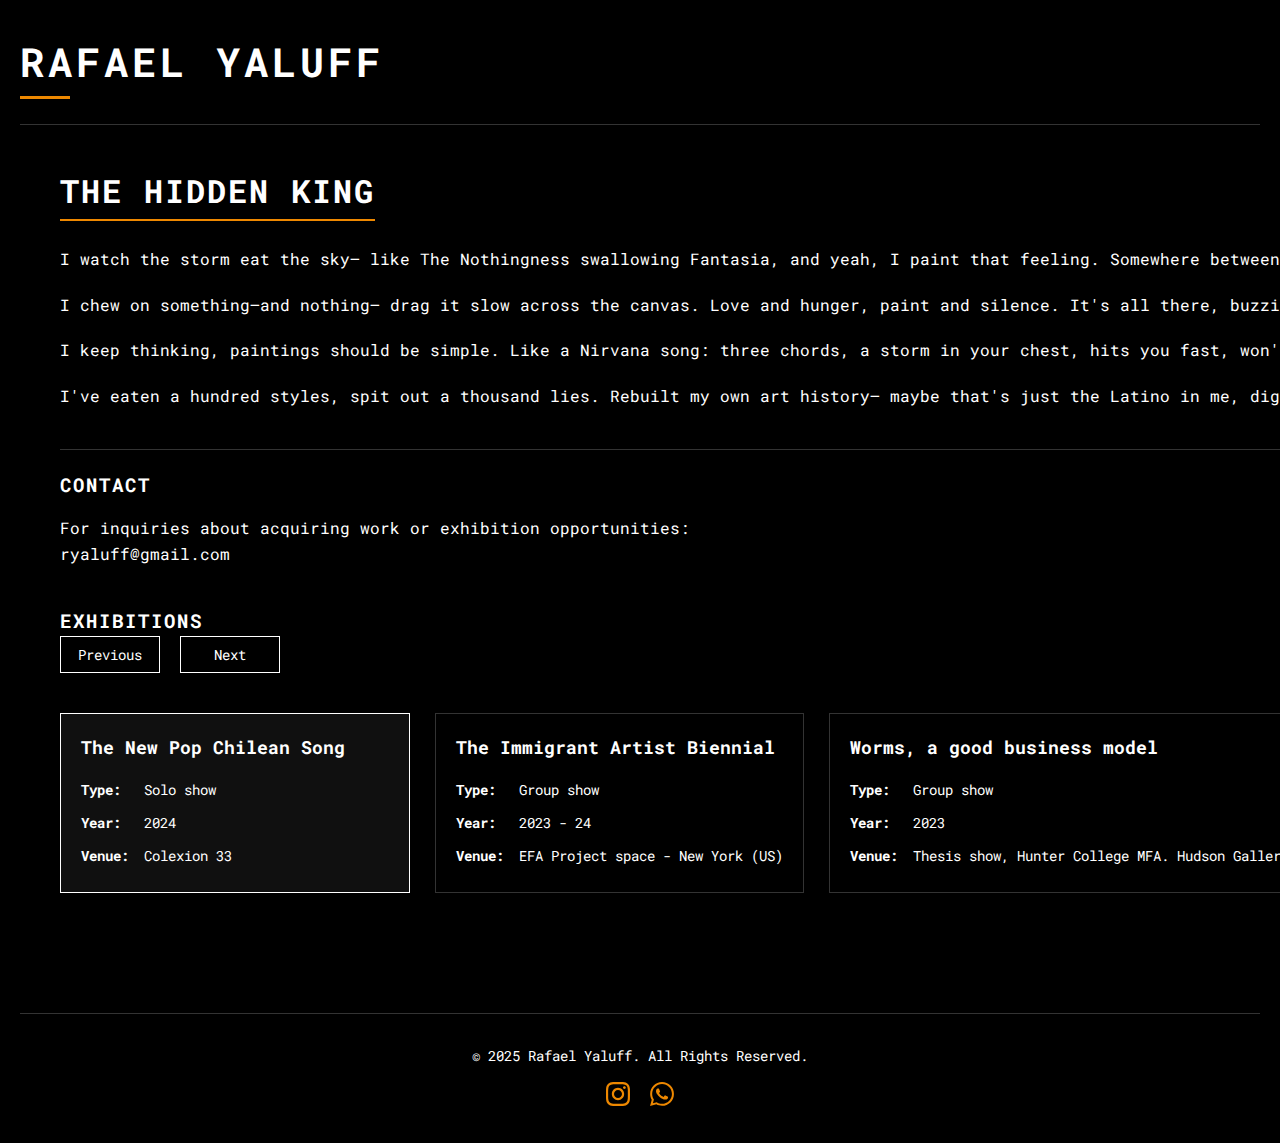
<file: about.html>
<!DOCTYPE html>
<html lang="en">
<head>
    <meta charset="UTF-8">
    <meta name="viewport" content="width=device-width, initial-scale=1.0">
    <title>About | Rafael Yaluff</title>
    <link rel="stylesheet" href="styles.css">
    <link rel="shortcut icon" href="images/favicon.jpg" type="image/jpeg">
    <style>
        .about-image {
            position: relative;
            overflow: hidden;
            z-index: 0;
        }
        
        .about-image img {
            position: relative;
            z-index: 0;
            filter: saturate(200%) hue-rotate(0deg) contrast(130%);
            animation: psychedelic-demon 4s infinite alternate ease-in-out;
            transform-origin: center center;
            width: 100%;
            height: auto;
            display: block;
        }
        
        .about-image::before {
            content: "";
            position: absolute;
            top: -5%;
            left: -5%;
            right: -5%;
            bottom: -5%;
            background: radial-gradient(circle at center, transparent 30%, rgba(255, 0, 0, 0.4) 60%, rgba(128, 0, 128, 0.6) 100%);
            mix-blend-mode: color-dodge;
            z-index: 1;
            animation: pulse-glow 2s infinite alternate ease-in-out;
            pointer-events: none;
        }
        
        .about-image::after {
            content: "";
            position: absolute;
            top: -10%;
            left: -10%;
            right: -10%;
            bottom: -10%;
            background: linear-gradient(45deg, rgba(255, 0, 0, 0), rgba(255, 0, 0, 0.7));
            mix-blend-mode: overlay;
            z-index: 2;
            animation: move-gradient 3s infinite alternate ease-in-out;
            pointer-events: none;
            opacity: 0.8;
        }
        
        @keyframes psychedelic-demon {
            0% { 
                filter: saturate(200%) hue-rotate(0deg) contrast(130%) brightness(100%);
                transform: scale(1) skew(0deg, 0deg);
            }
            25% {
                filter: saturate(300%) hue-rotate(90deg) contrast(150%) brightness(120%) invert(0.1);
                transform: scale(1.03) skew(1deg, 0.5deg);
            }
            50% { 
                filter: saturate(350%) hue-rotate(180deg) contrast(170%) brightness(130%) invert(0.2);
                transform: scale(1.06) skew(2deg, 1deg);
            }
            75% {
                filter: saturate(300%) hue-rotate(270deg) contrast(160%) brightness(120%) invert(0.1);
                transform: scale(1.03) skew(1deg, 0.5deg) rotateZ(1deg);
            }
            100% { 
                filter: saturate(200%) hue-rotate(360deg) contrast(140%) brightness(110%);
                transform: scale(1) skew(-1deg, -0.5deg) rotateZ(-1deg);
            }
        }
        
        @keyframes pulse-glow {
            0% { opacity: 0.6; transform: scale(0.95) rotate(0deg); }
            50% { opacity: 0.8; transform: scale(1.03) rotate(2deg); }
            100% { opacity: 0.7; transform: scale(1.05) rotate(-1deg); }
        }
        
        @keyframes move-gradient {
            0% { transform: translateX(-15%) translateY(-15%) rotate(0deg); opacity: 0.6; }
            50% { transform: translateX(0%) translateY(0%) rotate(5deg); opacity: 0.8; }
            100% { transform: translateX(15%) translateY(15%) rotate(10deg); opacity: 0.7; }
        }
        
        .lazy-button {
            background-color: #000;
            color: #fff;
            border: 1px solid #fff;
            padding: 8px 16px;
            cursor: pointer;
            font-family: inherit;
            font-size: 0.9rem;
            margin-bottom: 20px;
            margin-right: 10px;
            transition: all 0.3s ease;
            min-width: 100px;
        }
        
        .lazy-button:hover {
            background-color: #fff;
            color: #000;
        }
        
        .lazy-button:disabled {
            opacity: 0.5;
            cursor: not-allowed;
        }
        
        /* Exhibition Carousel Styles */
        .cv-section {
            margin-top: 40px;
        }
        
        .exhibition-carousel {
            display: flex;
            overflow-x: auto;
            margin-top: 20px;
            position: relative;
            width: 100%;
            height: auto;
            scroll-behavior: smooth;
            padding-bottom: 20px; /* Add space for scrollbar */
            scrollbar-width: thin;
            scrollbar-color: #333 #111;
            gap: 20px; /* Use gap instead of margin for more consistent spacing */
        }
        
        /* Hide scrollbar for Chrome, Safari and Opera */
        .exhibition-carousel::-webkit-scrollbar {
            height: 8px;
        }
        
        /* Handle */
        .exhibition-carousel::-webkit-scrollbar-thumb {
            background: #333;
            border-radius: 4px;
        }
        
        /* Handle on hover */
        .exhibition-carousel::-webkit-scrollbar-thumb:hover {
            background: #555;
        }
        
        .exhibition-item {
            min-width: 300px;
            padding: 15px;
            border: 1px solid #333;
            background-color: rgba(0, 0, 0, 0.5);
            transition: all 0.3s ease;
            flex-shrink: 0;
            height: auto;
            min-height: 180px;
            display: flex;
            flex-direction: column;
            justify-content: flex-start;
            box-sizing: border-box;
            position: relative;
        }
        
        .exhibition-item:hover {
            transform: translateY(-5px);
            box-shadow: 0 5px 15px rgba(255, 255, 255, 0.1);
        }
        
        .exhibition-item h4 {
            font-size: 1.1rem;
            margin: 0 0 10px 0;
            flex: 0 0 auto;
        }
        
        .exhibition-item p {
            margin: 5px 0;
            font-size: 0.9rem;
            display: block;
            flex: 0 0 auto;
        }
        
        .exhibition-item strong {
            display: inline-block;
            min-width: 55px;
        }
        
        /* Add responsive styles */
        @media (max-width: 768px) {
            .exhibition-item {
                min-width: 250px; /* Smaller width on mobile */
                padding: 12px;
                margin-right: 0; /* Remove right margin since we're using gap */
            }
            
            .exhibition-carousel {
                display: flex;
                padding-bottom: 15px;
                scroll-snap-type: x mandatory; /* Enable snap scrolling on mobile */
                gap: 15px; /* Smaller gap on mobile */
            }
            
            .exhibition-item {
                scroll-snap-align: start; /* Items snap into position */
            }
            
            .lazy-button {
                padding: 6px 12px;
                min-width: 80px;
            }
        }
        
        /* Small screens */
        @media (max-width: 480px) {
            .exhibition-item {
                min-width: 85vw; /* Take up most of the viewport width */
            }
            
            .exhibition-carousel {
                gap: 10px;
            }
            
            .lazy-button {
                margin-bottom: 10px;
                min-width: 70px;
                font-size: 0.8rem;
            }
        }
        
        /* Large screens */
        @media (min-width: 1200px) {
            .exhibition-item {
                min-width: 350px;
                padding: 20px;
            }
            
            .exhibition-carousel {
                max-width: 100%;
                margin: 20px auto;
                gap: 25px;
            }
        }
        
        /* Make sure content doesn't overflow */
        .exhibition-item h4, 
        .exhibition-item p {
            word-wrap: break-word;
            overflow-wrap: break-word;
        }
        
        /* Improved UI feedback for carousel navigation */
        .exhibition-item.active {
            border-color: #fff;
            background-color: rgba(20, 20, 20, 0.8);
        }
    </style>
</head>
<body>
    <div class="wrapper">
        <header>
            <h1><a href="index.html">RAFAEL YALUFF</a></h1>
        </header>
        
        <main class="about">
            <div class="about-content">
                <div class="about-image">
                    <img src="images/rafa.jpg" alt="Rafael Yaluff">
                </div>
                <div class="about-text">
                    <h2>THE HIDDEN KING</h2>
                    <section id="louReedStyle" class="lyrics-section">
                        <p>I watch the storm eat the sky—
                        like The Nothingness swallowing Fantasia,
                        and yeah, I paint that feeling.
                        Somewhere between real and not real,
                        between a shape and a sigh.</p>

                        <p>I chew on something—and nothing—
                        drag it slow across the canvas.
                        Love and hunger, paint and silence.
                        It's all there, buzzing under the noise.</p>

                        <p>I keep thinking,
                        paintings should be simple.
                        Like a Nirvana song:
                        three chords,
                        a storm in your chest,
                        hits you fast,
                        won't tell you why.</p>

                        <p>I've eaten a hundred styles,
                        spit out a thousand lies.
                        Rebuilt my own art history—
                        maybe that's just the Latino in me,
                        digging through the rubble
                        for something soft,
                        a new self hiding
                        behind the next
                        beautiful break.</p>
                    </section>
                    
                    <div class="contact-info">
                        <h3>CONTACT</h3>
                        <p>For inquiries about acquiring work or exhibition opportunities:<br>
                        <a href="mailto:ryaluff@gmail.com">ryaluff@gmail.com</a></p>
                    </div>

                    <div class="cv-section">
                        <h3>EXHIBITIONS</h3>
                        <button class="lazy-button" id="prevBtn">Previous</button>
                        <button class="lazy-button" id="nextBtn">Next</button>
                        <div class="exhibition-carousel">
                            <div class="exhibition-item">
                                <h4>The New Pop Chilean Song</h4>
                                <p><strong>Type:</strong> Solo show</p>
                                <p><strong>Year:</strong> 2024</p>
                                <p><strong>Venue:</strong> Colexion 33</p>
                            </div>
                            <div class="exhibition-item">
                                <h4>The Immigrant Artist Biennial</h4>
                                <p><strong>Type:</strong> Group show</p>
                                <p><strong>Year:</strong> 2023 - 24</p>
                                <p><strong>Venue:</strong> EFA Project space - New York (US)</p>
                            </div>
                            <div class="exhibition-item">
                                <h4>Worms, a good business model</h4>
                                <p><strong>Type:</strong> Group show</p>
                                <p><strong>Year:</strong> 2023</p>
                                <p><strong>Venue:</strong> Thesis show, Hunter College MFA. Hudson Gallery - New York (US)</p>
                            </div>
                            <div class="exhibition-item">
                                <h4>Chilean Connection</h4>
                                <p><strong>Type:</strong> Group show</p>
                                <p><strong>Year:</strong> 2022</p>
                                <p><strong>Venue:</strong> MONOPOL - Berlin (DE)</p>
                            </div>
                            <div class="exhibition-item">
                                <h4>Beauty at the Swamp's Center</h4>
                                <p><strong>Type:</strong> Group show</p>
                                <p><strong>Year:</strong> 2021</p>
                                <p><strong>Venue:</strong> Hunter College MFA - New York (US)</p>
                            </div>
                            <div class="exhibition-item">
                                <h4>Hallway Paraphiliacs</h4>
                                <p><strong>Type:</strong> Group show with photographer Martin Parsekian</p>
                                <p><strong>Year:</strong> 2019</p>
                                <p><strong>Venue:</strong> 91 Dobbin - New York (US)</p>
                            </div>
                            <div class="exhibition-item">
                                <h4>Prayers</h4>
                                <p><strong>Type:</strong> Individual Show</p>
                                <p><strong>Year:</strong> 2019 - 2020</p>
                                <p><strong>Venue:</strong> Corkin Gallery - Toronto (CA)</p>
                            </div>
                            <div class="exhibition-item">
                                <h4>Karaoke</h4>
                                <p><strong>Type:</strong> Group show with artist Tiago Madaleno</p>
                                <p><strong>Year:</strong> 2018</p>
                                <p><strong>Venue:</strong> Otiima Artworks - Porto (PT)</p>
                            </div>
                            <div class="exhibition-item">
                                <h4>The Blue Mask</h4>
                                <p><strong>Type:</strong> Individual show</p>
                                <p><strong>Year:</strong> 2017</p>
                                <p><strong>Venue:</strong> Hashtag Gallery - Toronto (CA)</p>
                            </div>
                            <div class="exhibition-item">
                                <h4>Rainforests</h4>
                                <p><strong>Type:</strong> Individual show</p>
                                <p><strong>Year:</strong> 2015</p>
                                <p><strong>Venue:</strong> Columbus Centre - Toronto (CA)</p>
                            </div>
                            <div class="exhibition-item">
                                <h4>MAVI & Minera Escondida prize: Young Contemporary Art</h4>
                                <p><strong>Type:</strong> Collective show</p>
                                <p><strong>Year:</strong> 2015</p>
                                <p><strong>Venue:</strong> Visual Arts Museum MAVI - Santiago (CL)</p>
                            </div>
                            <div class="exhibition-item">
                                <h4>One More Year of Humor, and Then I'll Talk About War</h4>
                                <p><strong>Type:</strong> Individual show</p>
                                <p><strong>Year:</strong> 2014</p>
                                <p><strong>Venue:</strong> Madhaus Gallery - Santiago (CL)</p>
                            </div>
                            <div class="exhibition-item">
                                <h4>Pan/orama</h4>
                                <p><strong>Type:</strong> Collective show</p>
                                <p><strong>Year:</strong> 2014</p>
                                <p><strong>Venue:</strong> Daniels Spectrum Centre - Toronto (CA)</p>
                            </div>
                            <div class="exhibition-item">
                                <h4>The Sun</h4>
                                <p><strong>Type:</strong> Individual show</p>
                                <p><strong>Year:</strong> 2014</p>
                                <p><strong>Venue:</strong> TORP Inc. Showroom - Toronto (CA)</p>
                            </div>
                            <div class="exhibition-item">
                                <h4>Wild Trash</h4>
                                <p><strong>Type:</strong> Individual show</p>
                                <p><strong>Year:</strong> 2013</p>
                                <p><strong>Venue:</strong> Local Arte Contemporáneo - Santiago (CL)</p>
                            </div>
                            <div class="exhibition-item">
                                <h4>Forårsudstilling 13: Spring Exhibition 13</h4>
                                <p><strong>Type:</strong> Collective show</p>
                                <p><strong>Year:</strong> 2013</p>
                                <p><strong>Venue:</strong> Kunsthal Charlottenborg - Copenhagen (DK)</p>
                            </div>
                            <div class="exhibition-item">
                                <h4>Paintings of the Chilean Patagonian Rainforest, Plein Air and in Big Format</h4>
                                <p><strong>Type:</strong> Individual show</p>
                                <p><strong>Year:</strong> 2012</p>
                                <p><strong>Venue:</strong> MACCHINA Gallery - Santiago (CL)</p>
                            </div>
                            <div class="exhibition-item">
                                <h4>Paintings of the Chilean Forest</h4>
                                <p><strong>Type:</strong> Individual show</p>
                                <p><strong>Year:</strong> 2012</p>
                                <p><strong>Venue:</strong> Citi Gallery - Santiago (CL)</p>
                            </div>
                            <div class="exhibition-item">
                                <h4>Funkhaus Colective</h4>
                                <p><strong>Type:</strong> Collective show</p>
                                <p><strong>Year:</strong> 2011</p>
                                <p><strong>Venue:</strong> Funkhaus Berlin - Berlin (DE)</p>
                            </div>
                            <div class="exhibition-item">
                                <h4>Phenomenological Investigations, on the Impressionist Method of Claude Monet</h4>
                                <p><strong>Type:</strong> Individual show</p>
                                <p><strong>Year:</strong> 2011</p>
                                <p><strong>Venue:</strong> Loreto Gallery - Santiago (CL)</p>
                            </div>
                        </div>
                    </div>
                    
                </div>
            </div>
        </main>
        
        <footer>
            <p>© 2025 Rafael Yaluff. All Rights Reserved.</p>
            <div class="social-links">
                <a href="https://www.instagram.com/xoltzpopov/" target="_blank">
                    <svg xmlns="http://www.w3.org/2000/svg" width="24" height="24" viewBox="0 0 24 24" fill="currentColor">
                        <path d="M12 2.163c3.204 0 3.584.012 4.85.07 3.252.148 4.771 1.691 4.919 4.919.058 1.265.069 1.645.069 4.849 0 3.205-.012 3.584-.069 4.849-.149 3.225-1.664 4.771-4.919 4.919-1.266.058-1.644.07-4.85.07-3.204 0-3.584-.012-4.849-.07-3.26-.149-4.771-1.699-4.919-4.92-.058-1.265-.07-1.644-.07-4.849 0-3.204.013-3.583.07-4.849.149-3.227 1.664-4.771 4.919-4.919 1.266-.057 1.645-.069 4.849-.069zm0-2.163c-3.259 0-3.667.014-4.947.072-4.358.2-6.78 2.618-6.98 6.98-.059 1.281-.073 1.689-.073 4.948 0 3.259.014 3.668.072 4.948.2 4.358 2.618 6.78 6.98 6.98 1.281.058 1.689.072 4.948.072 3.259 0 3.668-.014 4.948-.072 4.354-.2 6.782-2.618 6.979-6.98.059-1.28.073-1.689.073-4.948 0-3.259-.014-3.667-.072-4.947-.196-4.354-2.617-6.78-6.979-6.98-1.281-.059-1.69-.073-4.949-.073zm0 5.838c-3.403 0-6.162 2.759-6.162 6.162s2.759 6.163 6.162 6.163 6.162-2.759 6.162-6.163c0-3.403-2.759-6.162-6.162-6.162zm0 10.162c-2.209 0-4-1.79-4-4 0-2.209 1.791-4 4-4s4 1.791 4 4c0 2.21-1.791 4-4 4zm6.406-11.845c-.796 0-1.441.645-1.441 1.44s.645 1.44 1.441 1.44c.795 0 1.439-.645 1.439-1.44s-.644-1.44-1.439-1.44z"/>
                    </svg>
                </a>
                <a href="https://wa.me/16462470837" target="_blank">
                    <svg xmlns="http://www.w3.org/2000/svg" width="24" height="24" viewBox="0 0 24 24" fill="currentColor">
                        <path d="M.057 24l1.687-6.163c-1.041-1.804-1.588-3.849-1.587-5.946.003-6.556 5.338-11.891 11.893-11.891 3.181.001 6.167 1.24 8.413 3.488 2.245 2.248 3.481 5.236 3.48 8.414-.003 6.557-5.338 11.892-11.893 11.892-1.99-.001-3.951-.5-5.688-1.448l-6.305 1.654zm6.597-3.807c1.676.995 3.276 1.591 5.392 1.592 5.448 0 9.886-4.434 9.889-9.885.002-5.462-4.415-9.89-9.881-9.892-5.452 0-9.887 4.434-9.889 9.884-.001 2.225.651 3.891 1.746 5.634l-.999 3.648 3.742-.981zm11.387-5.464c-.074-.124-.272-.198-.57-.347-.297-.149-1.758-.868-2.031-.967-.272-.099-.47-.149-.669.149-.198.297-.768.967-.941 1.165-.173.198-.347.223-.644.074-.297-.149-1.255-.462-2.39-1.475-.883-.788-1.48-1.761-1.653-2.059-.173-.297-.018-.458.13-.606.134-.133.297-.347.446-.521.151-.172.2-.296.3-.495.099-.198.05-.372-.025-.521-.075-.148-.669-1.611-.916-2.206-.242-.579-.487-.501-.669-.51l-.57-.01c-.198 0-.52.074-.792.372s-1.04 1.016-1.04 2.479 1.065 2.876 1.213 3.074c.149.198 2.095 3.2 5.076 4.487.709.306 1.263.489 1.694.626.712.226 1.36.194 1.872.118.571-.085 1.758-.719 2.006-1.413.248-.695.248-1.29.173-1.414z"/>
                    </svg>
                </a>
            </div>
        </footer>
    </div>

    <script>
        document.addEventListener('DOMContentLoaded', function() {
            const carousel = document.querySelector('.exhibition-carousel');
            const items = document.querySelectorAll('.exhibition-item');
            const prevBtn = document.getElementById('prevBtn');
            const nextBtn = document.getElementById('nextBtn');
            
            // Set initial active item
            if (items.length > 0) {
                items[0].classList.add('active');
            }
            
            // Calculate scroll amount based on item width
            function getScrollAmount() {
                if (items.length > 0) {
                    const item = items[0];
                    return item.offsetWidth + parseInt(getComputedStyle(item).marginRight);
                }
                return 320; // Default scroll amount
            }
            
            // Navigation functions
            function scrollPrev() {
                carousel.scrollBy({
                    left: -getScrollAmount(),
                    behavior: 'smooth'
                });
                updateActiveItem();
            }
            
            function scrollNext() {
                carousel.scrollBy({
                    left: getScrollAmount(),
                    behavior: 'smooth'
                });
                updateActiveItem();
            }
            
            // Update active item based on scroll position
            function updateActiveItem() {
                const scrollLeft = carousel.scrollLeft;
                let activeIndex = 0;
                
                items.forEach((item, index) => {
                    item.classList.remove('active');
                    const itemLeft = item.offsetLeft - carousel.offsetLeft;
                    if (itemLeft <= scrollLeft + 10) {
                        activeIndex = index;
                    }
                });
                
                if (items[activeIndex]) {
                    items[activeIndex].classList.add('active');
                }
            }
            
            // Add event listeners
            prevBtn.addEventListener('click', scrollPrev);
            nextBtn.addEventListener('click', scrollNext);
            
            // Update active item on scroll
            carousel.addEventListener('scroll', function() {
                updateActiveItem();
            });
            
            // Handle touch events for mobile
            let touchStartX = 0;
            let touchEndX = 0;
            
            carousel.addEventListener('touchstart', function(e) {
                touchStartX = e.changedTouches[0].screenX;
            });
            
            carousel.addEventListener('touchend', function(e) {
                touchEndX = e.changedTouches[0].screenX;
                handleSwipe();
            });
            
            function handleSwipe() {
                const threshold = 50;
                if (touchEndX < touchStartX - threshold) {
                    scrollNext();
                } else if (touchEndX > touchStartX + threshold) {
                    scrollPrev();
                }
            }
        });
    </script>
</body>
</html>
</file>
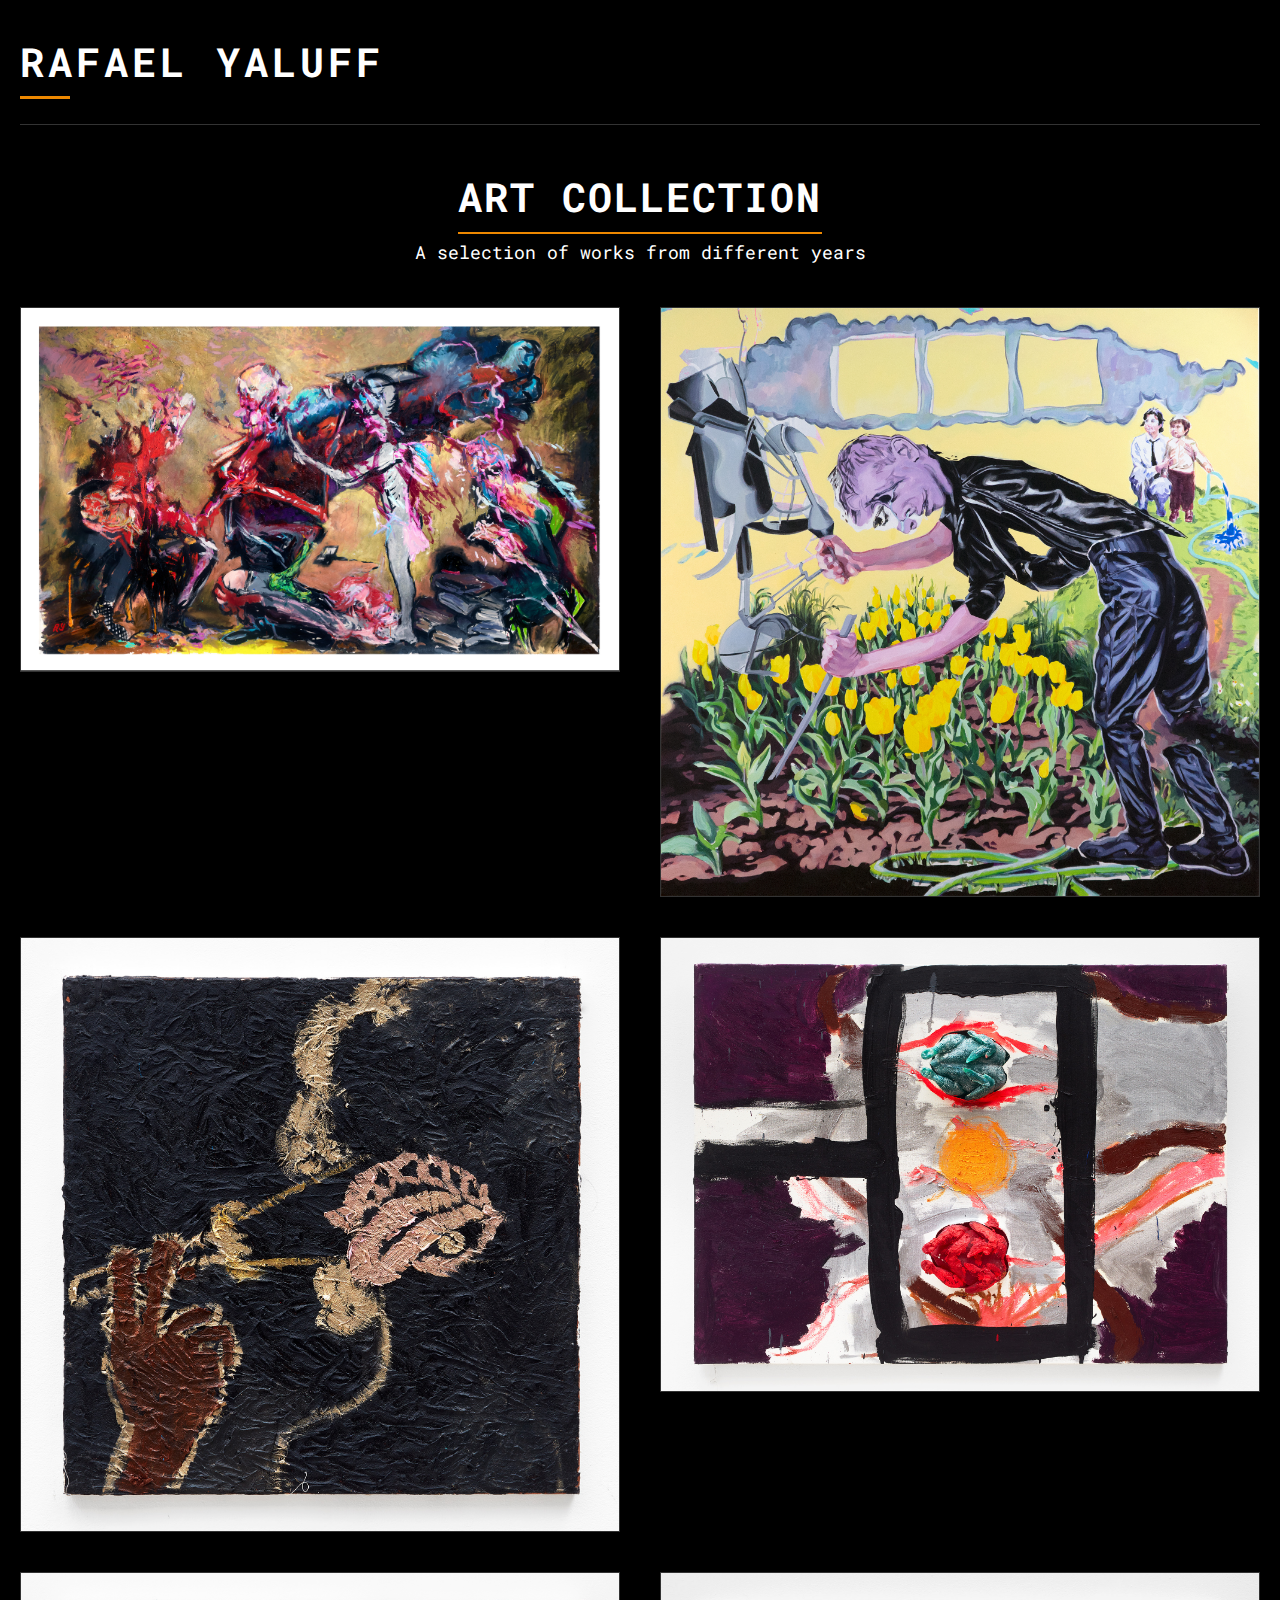
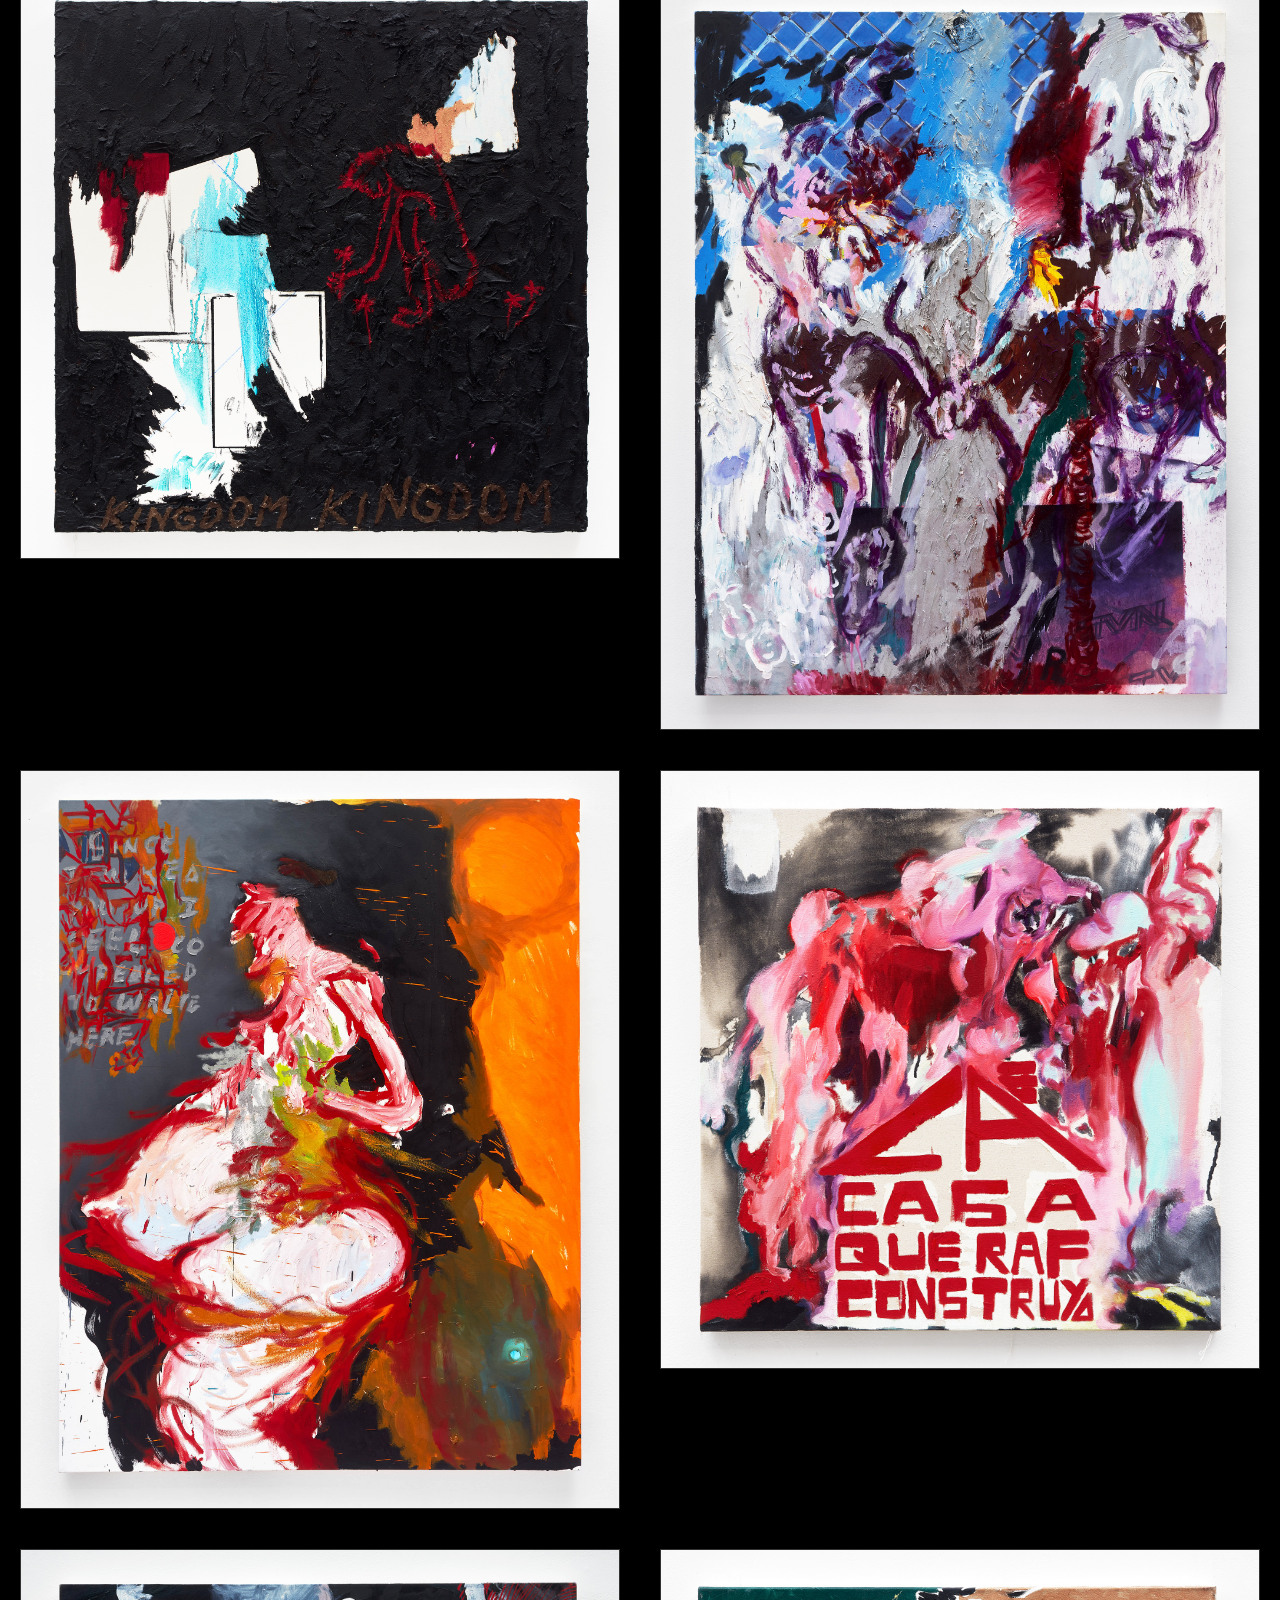
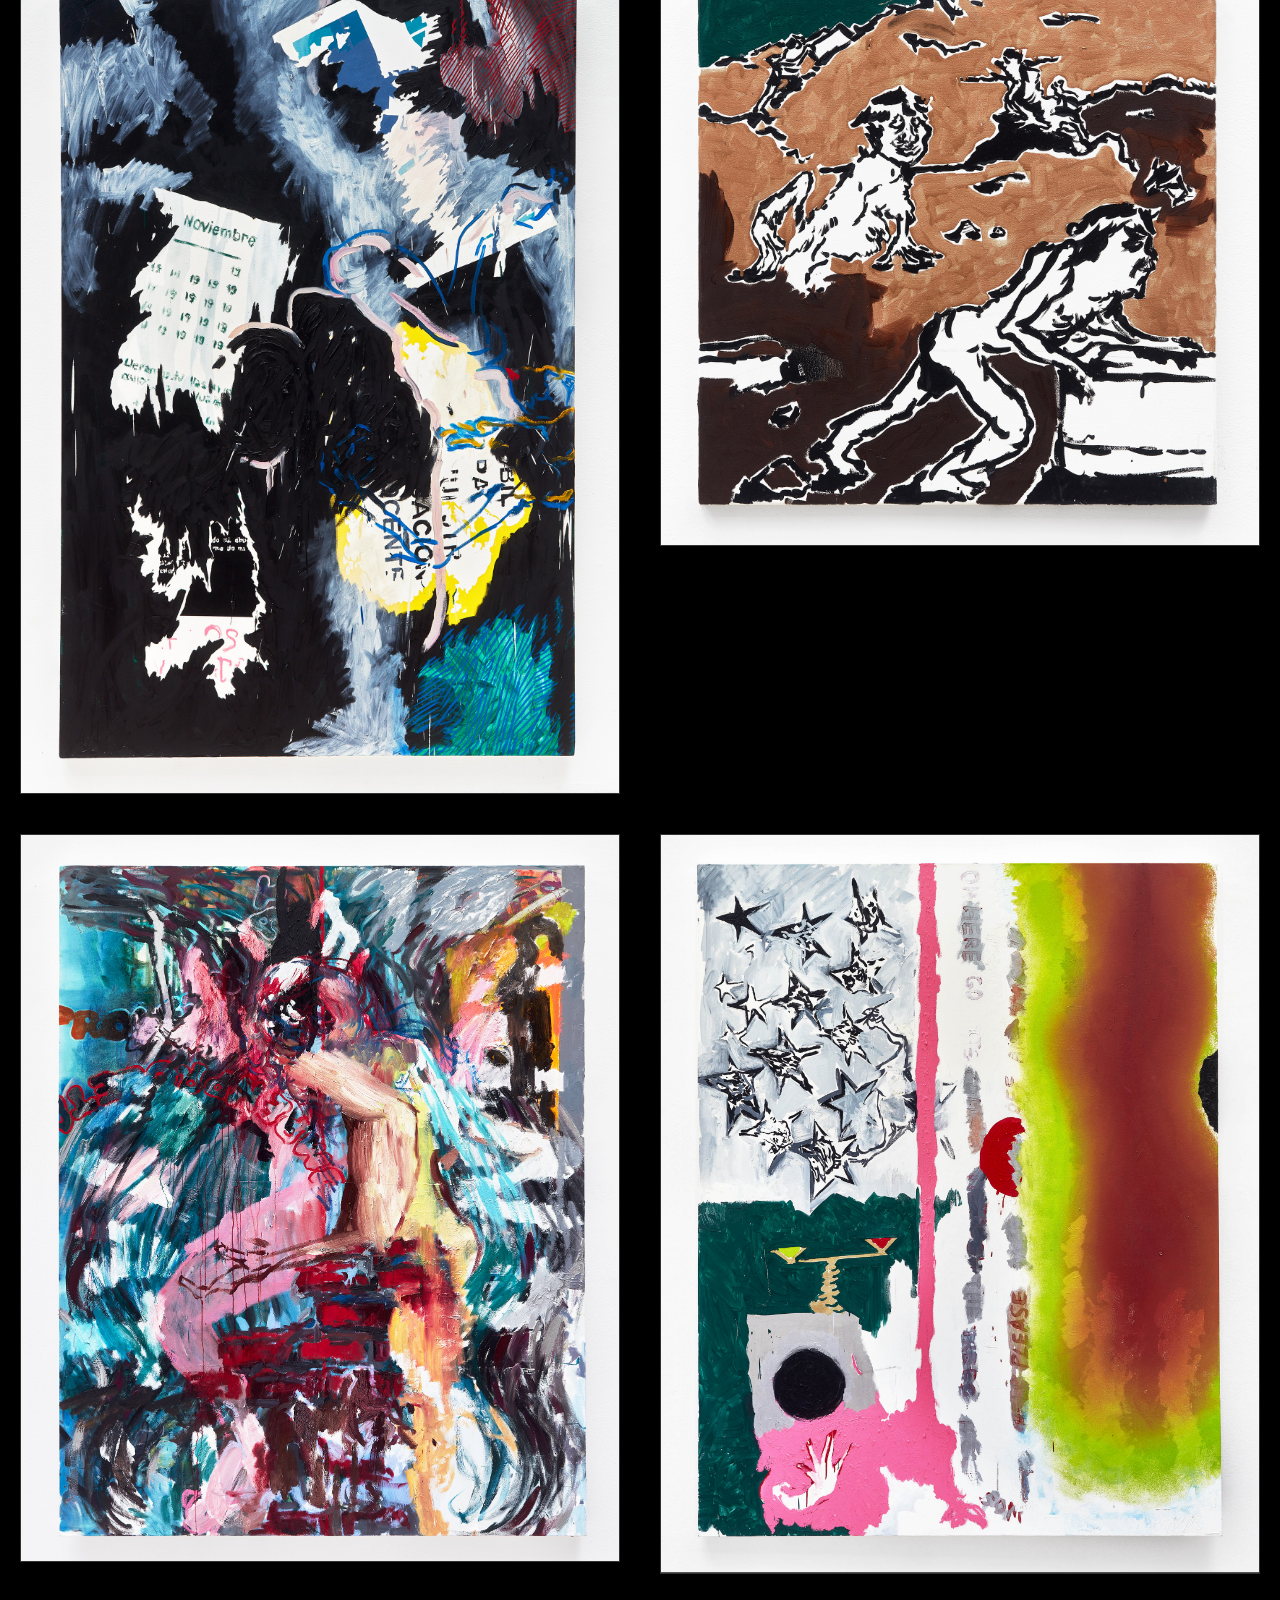
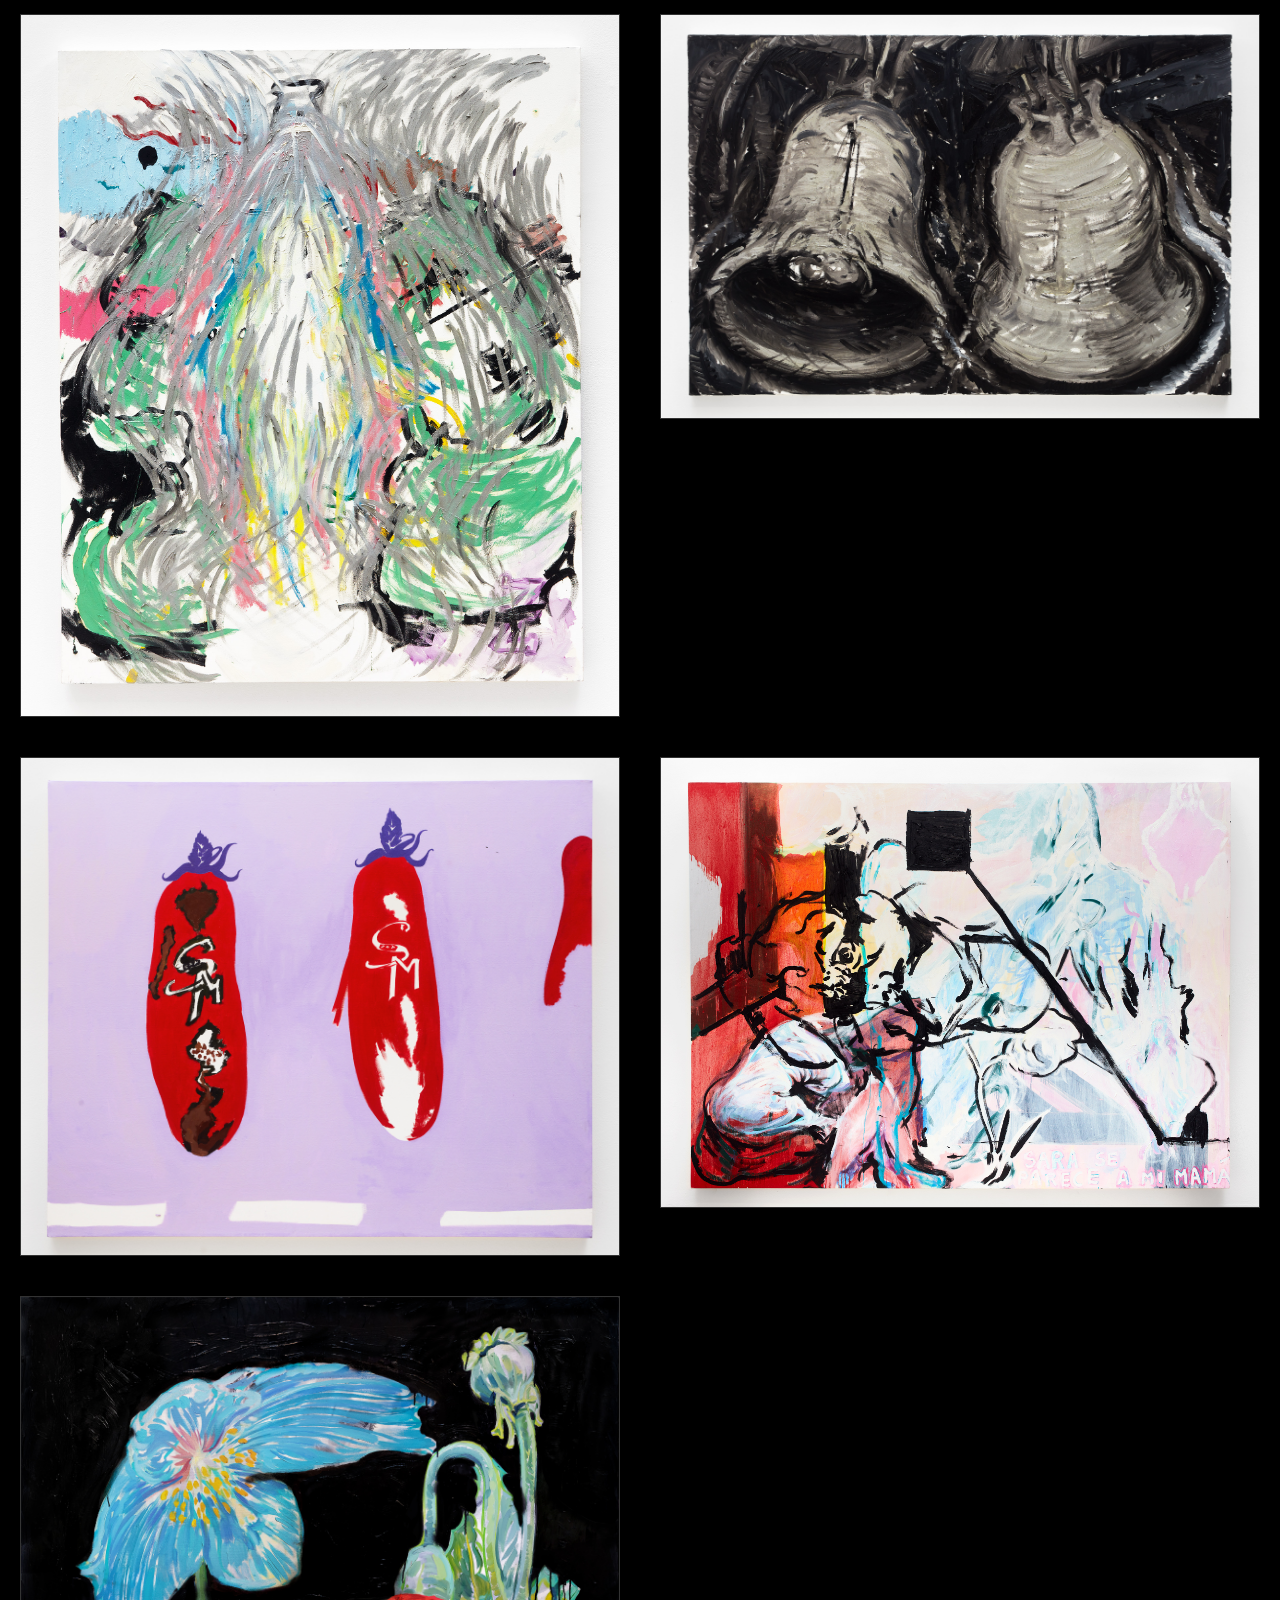
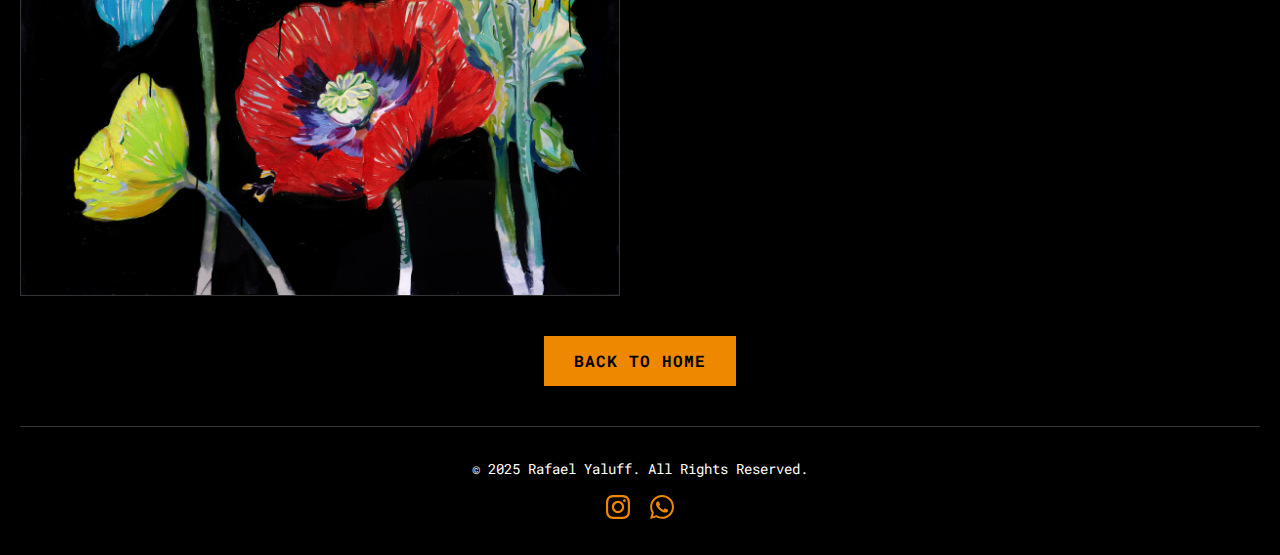
<file: gallery.html>
<!DOCTYPE html>
<html lang="en">
<head>
    <meta charset="UTF-8">
    <meta name="viewport" content="width=device-width, initial-scale=1.0">
    <title>Rafael Yaluff - Gallery</title>
    <link rel="stylesheet" href="styles.css">
    <link rel="shortcut icon" href="images/favicon.jpg" type="image/jpeg">
    <style>
        .gallery-grid {
            display: grid;
            grid-template-columns: repeat(2, 1fr);
            grid-gap: 40px;
            margin-bottom: 40px;
        }
        
        @media screen and (max-width: 992px) {
            .gallery-grid {
                grid-template-columns: repeat(2, 1fr);
            }
        }
        
        @media screen and (max-width: 576px) {
            .gallery-grid {
                grid-template-columns: 1fr;
            }
        }
        
        .gallery-item {
            position: relative;
            overflow: hidden;
            aspect-ratio: auto;
            border: 1px solid var(--light-gray);
            transition: transform 0.3s ease;
        }
        
        .gallery-item:hover {
            transform: translateY(-5px);
            box-shadow: 0 5px 15px rgba(255, 255, 255, 0.1);
        }
        
        .gallery-item img {
            width: 100%;
            height: auto;
            object-fit: cover;
            transition: transform 0.5s ease;
        }
        
        .gallery-item:hover img {
            transform: scale(1.05);
        }
        
        .gallery-overlay {
            position: absolute;
            bottom: 0;
            left: 0;
            width: 100%;
            background-color: rgba(0, 0, 0, 0.7);
            padding: 15px;
            transform: translateY(100%);
            transition: transform 0.3s ease;
        }
        
        .gallery-item:hover .gallery-overlay {
            transform: translateY(0);
        }
        
        .gallery-overlay h3 {
            font-size: 1rem;
            margin-bottom: 5px;
            text-transform: uppercase;
        }
        
        .gallery-overlay p {
            font-size: 0.8rem;
            margin-bottom: 0;
            color: var(--accent);
        }
        
        .gallery-heading {
            margin-bottom: 40px;
            text-align: center;
        }
        
        .gallery-heading h2 {
            font-size: 2.5rem;
            position: relative;
            display: inline-block;
            margin-bottom: 10px;
        }
        
        .gallery-heading h2::after {
            content: "";
            position: absolute;
            width: 100%;
            height: 2px;
            background-color: var(--accent);
            bottom: -5px;
            left: 0;
        }
        
        .gallery-heading p {
            font-size: 1.1rem;
            max-width: 600px;
            margin: 0 auto;
        }
        
        .back-home {
            text-align: center;
            margin: 40px 0;
        }
        
        .btn {
            display: inline-block;
            padding: 12px 30px;
            background-color: var(--accent);
            color: var(--black);
            font-weight: 700;
            text-transform: uppercase;
            letter-spacing: 1px;
            border: none;
            cursor: pointer;
            transition: all 0.3s ease;
        }
        
        .btn:hover {
            background-color: var(--white);
            transform: translateY(-3px);
            box-shadow: 0 5px 15px rgba(255, 255, 255, 0.2);
        }
        
        nav ul {
            display: flex;
            list-style: none;
        }
        
        nav ul li {
            margin-left: 30px;
        }
        
        nav ul li a {
            font-size: 1rem;
            font-weight: 700;
            letter-spacing: 1px;
            position: relative;
        }
        
        nav ul li a::after {
            content: "";
            position: absolute;
            width: 0;
            height: 2px;
            background-color: var(--accent);
            bottom: -5px;
            left: 0;
            transition: width 0.3s ease;
        }
        
        nav ul li a:hover::after,
        nav ul li a.active::after {
            width: 100%;
        }
        
        header {
            padding: 30px 0;
            display: flex;
            justify-content: space-between;
            align-items: center;
            border-bottom: 1px solid var(--light-gray);
            margin-bottom: 40px;
            position: relative;
        }
        
        header h1 {
            font-size: 2.5rem;
            letter-spacing: 4px;
            position: relative;
        }
        
        header h1::after {
            content: "";
            position: absolute;
            width: 50px;
            height: 3px;
            background-color: var(--accent);
            bottom: -5px;
            left: 0;
        }
        
        @media screen and (max-width: 768px) {
            .gallery-grid {
                grid-template-columns: repeat(2, 1fr);
            }
            
            header {
                flex-direction: column;
                text-align: center;
            }
            
            header h1 {
                margin-bottom: 20px;
            }
            
            header h1::after {
                left: 50%;
                transform: translateX(-50%);
            }
            
            nav ul {
                margin-top: 15px;
            }
            
            nav ul li {
                margin: 0 15px;
            }
        }
    </style>
</head>
<body>
    <div class="wrapper">
        <header>
            <h1><a href="index.html">RAFAEL YALUFF</a></h1>
        </header>
        
        <main>
            <div class="gallery-heading">
                <h2>ART COLLECTION</h2>
                <p>A selection of works from different years</p>
            </div>
            
            <div class="gallery-grid" id="painting-grid">
                <!-- Gallery items will be loaded dynamically -->
            </div>
            
            <div class="back-home">
                <a href="index.html" class="btn">Back to Home</a>
            </div>
        </main>
        
        <footer>
            <p>© 2025 Rafael Yaluff. All Rights Reserved.</p>
            <div class="social-links">
                <a href="https://www.instagram.com/xoltzpopov/" target="_blank">
                    <svg xmlns="http://www.w3.org/2000/svg" width="24" height="24" viewBox="0 0 24 24" fill="currentColor">
                        <path d="M12 2.163c3.204 0 3.584.012 4.85.07 3.252.148 4.771 1.691 4.919 4.919.058 1.265.069 1.645.069 4.849 0 3.205-.012 3.584-.069 4.849-.149 3.225-1.664 4.771-4.919 4.919-1.266.058-1.644.07-4.85.07-3.204 0-3.584-.012-4.849-.07-3.26-.149-4.771-1.699-4.919-4.92-.058-1.265-.07-1.644-.07-4.849 0-3.204.013-3.583.07-4.849.149-3.227 1.664-4.771 4.919-4.919 1.266-.057 1.645-.069 4.849-.069zm0-2.163c-3.259 0-3.667.014-4.947.072-4.358.2-6.78 2.618-6.98 6.98-.059 1.281-.073 1.689-.073 4.948 0 3.259.014 3.668.072 4.948.2 4.358 2.618 6.78 6.98 6.98 1.281.058 1.689.072 4.948.072 3.259 0 3.668-.014 4.948-.072 4.354-.2 6.782-2.618 6.979-6.98.059-1.28.073-1.689.073-4.948 0-3.259-.014-3.667-.072-4.947-.196-4.354-2.617-6.78-6.979-6.98-1.281-.059-1.69-.073-4.949-.073zm0 5.838c-3.403 0-6.162 2.759-6.162 6.162s2.759 6.163 6.162 6.163 6.162-2.759 6.162-6.163c0-3.403-2.759-6.162-6.162-6.162zm0 10.162c-2.209 0-4-1.79-4-4 0-2.209 1.791-4 4-4s4 1.791 4 4c0 2.21-1.791 4-4 4zm6.406-11.845c-.796 0-1.441.645-1.441 1.44s.645 1.44 1.441 1.44c.795 0 1.439-.645 1.439-1.44s-.644-1.44-1.439-1.44z"/>
                    </svg>
                </a>
                <a href="https://wa.me/16462470837" target="_blank">
                    <svg xmlns="http://www.w3.org/2000/svg" width="24" height="24" viewBox="0 0 24 24" fill="currentColor">
                        <path d="M.057 24l1.687-6.163c-1.041-1.804-1.588-3.849-1.587-5.946.003-6.556 5.338-11.891 11.893-11.891 3.181.001 6.167 1.24 8.413 3.488 2.245 2.248 3.481 5.236 3.48 8.414-.003 6.557-5.338 11.892-11.893 11.892-1.99-.001-3.951-.5-5.688-1.448l-6.305 1.654zm6.597-3.807c1.676.995 3.276 1.591 5.392 1.592 5.448 0 9.886-4.434 9.889-9.885.002-5.462-4.415-9.89-9.881-9.892-5.452 0-9.887 4.434-9.889 9.884-.001 2.225.651 3.891 1.746 5.634l-.999 3.648 3.742-.981zm11.387-5.464c-.074-.124-.272-.198-.57-.347-.297-.149-1.758-.868-2.031-.967-.272-.099-.47-.149-.669.149-.198.297-.768.967-.941 1.165-.173.198-.347.223-.644.074-.297-.149-1.255-.462-2.39-1.475-.883-.788-1.48-1.761-1.653-2.059-.173-.297-.018-.458.13-.606.134-.133.297-.347.446-.521.151-.172.2-.296.3-.495.099-.198.05-.372-.025-.521-.075-.148-.669-1.611-.916-2.206-.242-.579-.487-.501-.669-.51l-.57-.01c-.198 0-.52.074-.792.372s-1.04 1.016-1.04 2.479 1.065 2.876 1.213 3.074c.149.198 2.095 3.2 5.076 4.487.709.306 1.263.489 1.694.626.712.226 1.36.194 1.872.118.571-.085 1.758-.719 2.006-1.413.248-.695.248-1.29.173-1.414z"/>
                    </svg>
                </a>
            </div>
        </footer>
    </div>

    <!-- Gallery scripts -->
    <script>
    document.addEventListener('DOMContentLoaded', function() {
        // Load paintings from JSON file
        function loadGallery() {
            fetch('paintings.json')
                .then(response => {
                    if (!response.ok) {
                        throw new Error('Network response was not ok');
                    }
                    return response.json();
                })
                .then(paintingsData => {
                    const galleryGrid = document.getElementById('painting-grid');
                    
                    paintingsData.paintings.forEach(function(painting) {
                        // Create gallery item
                        const galleryItem = document.createElement('div');
                        galleryItem.className = 'gallery-item';
                        
                        // Create image element
                        const img = document.createElement('img');
                        img.src = painting.image;
                        img.alt = painting.title;
                        
                        // Create overlay
                        const overlay = document.createElement('div');
                        overlay.className = 'gallery-overlay';
                        
                        // Create title element
                        const titleEl = document.createElement('h3');
                        titleEl.textContent = painting.title;
                        
                        // Create year element
                        const yearEl = document.createElement('p');
                        yearEl.textContent = painting.year;
                        
                        // Add elements to overlay
                        overlay.appendChild(titleEl);
                        overlay.appendChild(yearEl);
                        
                        // Add elements to gallery item
                        galleryItem.appendChild(img);
                        galleryItem.appendChild(overlay);
                        
                        // Add link to painting page
                        const link = document.createElement('a');
                        link.href = 'painting.html?id=' + painting.id;
                        link.appendChild(galleryItem);
                        
                        // Add gallery item to grid
                        galleryGrid.appendChild(link);
                    });
                })
                .catch(error => {
                    console.error('Error loading gallery data:', error);
                    document.getElementById('painting-grid').innerHTML = '<p>Error loading gallery. Please try again later.</p>';
                });
        }
        
        // Call the function to load the gallery
        loadGallery();
    });
    
    // About Modal Functions
    function openAboutModal() {
        fetch('about.html')
            .then(response => response.text())
            .then(html => {
                const parser = new DOMParser();
                const doc = parser.parseFromString(html, 'text/html');
                const aboutContent = doc.querySelector('.about-content');
                document.querySelector('.about-modal-body').innerHTML = aboutContent.outerHTML;
                document.getElementById('aboutModal').classList.add('active');
                document.body.style.overflow = 'hidden';
            })
            .catch(error => console.error('Error loading about content:', error));
    }

    function closeAboutModal() {
        document.getElementById('aboutModal').classList.remove('active');
        document.body.style.overflow = '';
    }

    // Set up event listeners
    document.addEventListener('DOMContentLoaded', function() {
        document.getElementById('aboutTab').addEventListener('click', openAboutModal);
    });
    </script>
</body>
</html>
</file>
<file: styles.css>
/* Base Styles */
@import url('https://fonts.googleapis.com/css2?family=Roboto+Mono:wght@400;700&display=swap');

:root {
    --black: #000000;
    --white: #ffffff;
    --accent: #ee8800;
    --dark-gray: #1a1a1a;
    --light-gray: #333333;
}

* {
    margin: 0;
    padding: 0;
    box-sizing: border-box;
}

body {
    font-family: 'Roboto Mono', monospace;
    background-color: var(--black);
    color: var(--white);
    line-height: 1.6;
    overflow-x: hidden;
}

.wrapper {
    max-width: 1600px;
    margin: 0 auto;
    padding: 0 20px;
}

h1, h2, h3 {
    text-transform: uppercase;
    letter-spacing: 2px;
    font-weight: 700;
}

a {
    color: var(--white);
    text-decoration: none;
    transition: color 0.3s ease;
}

a:hover {
    color: var(--accent);
}

img {
    max-width: 100%;
    height: auto;
    display: block;
}

/* Header & Navigation */
header {
    padding: 30px 0;
    display: flex;
    justify-content: space-between;
    align-items: center;
    border-bottom: 1px solid var(--light-gray);
    margin-bottom: 40px;
    position: relative;
}

header h1 {
    font-size: 2.5rem;
    letter-spacing: 4px;
    position: relative;
}

header h1::after {
    content: "";
    position: absolute;
    width: 50px;
    height: 3px;
    background-color: var(--accent);
    bottom: -5px;
    left: 0;
}

.menu-toggle {
    display: none;
    background: none;
    border: none;
    cursor: pointer;
    padding: 10px;
    z-index: 100;
}

.menu-toggle span {
    display: block;
    width: 25px;
    height: 2px;
    background-color: var(--white);
    margin: 5px 0;
    transition: all 0.3s ease;
}

nav ul {
    display: flex;
    list-style: none;
}

nav ul li {
    margin-left: 30px;
}

nav ul li a {
    font-size: 1rem;
    font-weight: 700;
    letter-spacing: 1px;
    position: relative;
}

nav ul li a::after {
    content: "";
    position: absolute;
    width: 0;
    height: 2px;
    background-color: var(--accent);
    bottom: -5px;
    left: 0;
    transition: width 0.3s ease;
}

nav ul li a:hover::after,
nav ul li a.active::after {
    width: 100%;
}

/* Home Page */
.hero {
    display: grid;
    grid-template-columns: 1fr 1fr;
    grid-gap: 40px;
    margin-bottom: 80px;
    align-items: center;
}

.hero-image {
    position: relative;
    overflow: hidden;
}

.hero-image img {
    width: 100%;
    transition: transform 0.5s ease;
}

.hero-image:hover img {
    transform: scale(1.05);
}

.hero-text {
    padding: 20px;
    border-left: 3px solid var(--accent);
}

.hero-text h2 {
    font-size: 2.5rem;
    margin-bottom: 15px;
    line-height: 1.2;
}

.hero-text h3 {
    font-size: 1.5rem;
    margin-bottom: 20px;
    color: var(--accent);
}

.hero-text p {
    font-size: 1.1rem;
    max-width: 500px;
}

.featured {
    margin-bottom: 80px;
}

.featured h2 {
    margin-bottom: 30px;
    font-size: 2rem;
    position: relative;
    display: inline-block;
}

.featured h2::after {
    content: "";
    position: absolute;
    width: 100%;
    height: 2px;
    background-color: var(--accent);
    bottom: -5px;
    left: 0;
}

.gallery-preview {
    display: grid;
    grid-template-columns: repeat(3, 1fr);
    grid-gap: 20px;
    margin-bottom: 40px;
}

.painting {
    position: relative;
    overflow: hidden;
    aspect-ratio: 1 / 1;
}

.painting img {
    width: 100%;
    height: 100%;
    object-fit: contain;
    transition: transform 0.5s ease;
}

.painting:hover img {
    transform: scale(1.1);
}

.overlay {
    position: absolute;
    bottom: 0;
    left: 0;
    right: 0;
    background-color: rgba(0, 0, 0, 0.7);
    padding: 15px;
    transform: translateY(100%);
    transition: transform 0.3s ease;
}

.painting:hover .overlay {
    transform: translateY(0);
}

.overlay span {
    color: var(--white);
    font-size: 0.9rem;
    text-transform: uppercase;
    letter-spacing: 1px;
}

.cta {
    text-align: center;
}

.btn {
    display: inline-block;
    padding: 12px 30px;
    background-color: var(--accent);
    color: var(--white);
    font-weight: 700;
    letter-spacing: 1px;
    text-transform: uppercase;
    border: none;
    cursor: pointer;
    transition: background-color 0.3s ease, transform 0.3s ease;
}

.btn:hover {
    background-color: #cc0000;
    transform: translateY(-3px);
    color: var(--white);
}

/* Gallery Page */
.gallery {
    margin-bottom: 80px;
}

.gallery h2 {
    margin-bottom: 40px;
    font-size: 2rem;
    position: relative;
    display: inline-block;
}

.gallery h2::after {
    content: "";
    position: absolute;
    width: 100%;
    height: 2px;
    background-color: var(--accent);
    bottom: -5px;
    left: 0;
}

.gallery-grid {
    display: grid;
    grid-template-columns: repeat(auto-fill, minmax(300px, 1fr));
    grid-gap: 30px;
}

.painting-item {
    margin-bottom: 30px;
    transition: transform 0.3s ease;
}

.painting-item:hover {
    transform: translateY(-10px);
}

.painting-item img {
    width: 100%;
    margin-bottom: 15px;
    box-shadow: 0 5px 15px rgba(0, 0, 0, 0.3);
}

.painting-info h3 {
    font-size: 1.2rem;
    margin-bottom: 5px;
}

.painting-info p {
    color: var(--accent);
    font-size: 0.9rem;
}

/* About Page */
.about {
    margin-bottom: 80px;
}

.about-content {
    display: grid;
    grid-template-columns: 1fr 2fr;
    grid-gap: 40px;
}

.about-image img {
    width: 100%;
    filter: grayscale(70%);
    transition: filter 0.5s ease;
}

.about-image:hover img {
    filter: grayscale(0%);
}

.about-text h2 {
    font-size: 2rem;
    margin-bottom: 30px;
    position: relative;
    display: inline-block;
}

.about-text h2::after {
    content: "";
    position: absolute;
    width: 100%;
    height: 2px;
    background-color: var(--accent);
    bottom: -5px;
    left: 0;
}

.about-text p {
    margin-bottom: 20px;
    font-size: 1rem;
}

.contact-info {
    margin-top: 40px;
    padding-top: 20px;
    border-top: 1px solid var(--light-gray);
}

.contact-info h3 {
    margin-bottom: 15px;
    font-size: 1.2rem;
}

/* Footer */
footer {
    padding: 30px 0;
    border-top: 1px solid var(--light-gray);
    text-align: center;
    font-size: 0.9rem;
}

.social-links {
    display: flex;
    justify-content: center;
    margin-top: 15px;
    gap: 20px;
}

.social-links a {
    display: inline-block;
    color: var(--accent);
    text-decoration: none;
    transition: color 0.3s ease;
    font-size: 1rem;
}

.social-links a:hover {
    color: var(--accent);
}

/* Presentation Mode Button */
.cta-presentation {
    text-align: center;
    margin-bottom: 40px;
}

.btn-presentation {
    background-color: var(--accent);
    font-size: 1.2rem;
    padding: 15px 40px;
    box-shadow: 0 4px 8px rgba(255, 0, 0, 0.3);
}

.btn-presentation:hover {
    background-color: #cc0000;
    transform: translateY(-3px);
    box-shadow: 0 6px 12px rgba(255, 0, 0, 0.4);
}

/* Fullscreen Presentation Mode */
.presentation-mode {
    position: fixed;
    top: 0;
    left: 0;
    width: 100%;
    height: 100%;
    background-color: rgba(0, 0, 0, 0.95);
    z-index: 1000;
    display: none;
    justify-content: center;
    align-items: center;
}

.presentation-mode.active {
    display: flex;
}

.presentation-close {
    position: absolute;
    top: 20px;
    right: 30px;
    color: var(--white);
    font-size: 2rem;
    cursor: pointer;
    z-index: 1010;
    transition: color 0.3s ease;
}

.presentation-close:hover {
    color: var(--accent);
}

.presentation-nav {
    position: absolute;
    top: 50%;
    transform: translateY(-50%);
    color: var(--white);
    font-size: 3rem;
    cursor: pointer;
    z-index: 1010;
    transition: all 0.3s ease;
    opacity: 0.5;
    padding: 20px;
}

.presentation-nav:hover {
    opacity: 1;
    color: var(--accent);
}

.presentation-prev {
    left: 30px;
}

.presentation-next {
    right: 30px;
}

.presentation-slides {
    width: 100%;
    height: 100%;
    display: flex;
    justify-content: center;
    align-items: center;
}

.slide {
    display: none;
    flex-direction: column;
    align-items: center;
    max-width: 90%;
    max-height: 90%;
}

.slide img {
    max-width: 100%;
    max-height: 80vh;
    object-fit: contain;
    margin-bottom: 20px;
}

.slide-info {
    text-align: center;
    padding: 20px;
    background-color: rgba(0, 0, 0, 0.7);
    border-left: 3px solid var(--accent);
}

.slide-info h3 {
    font-size: 1.5rem;
    margin-bottom: 10px;
}

.slide-info p {
    color: var(--accent);
    font-size: 1rem;
}

/* Responsive Design */
@media screen and (max-width: 992px) {
    .hero {
        grid-template-columns: 1fr;
        text-align: center;
    }

    .hero-text {
        border-left: none;
        border-top: 3px solid var(--accent);
        padding-top: 30px;
    }

    .gallery-preview {
        grid-template-columns: repeat(2, 1fr);
    }

    header {
        flex-direction: column;
        text-align: center;
    }
    
    header h1 {
        margin-bottom: 20px;
    }
    
    header h1::after {
        left: 50%;
        transform: translateX(-50%);
    }
    
    nav ul {
        margin-top: 20px;
    }
    
    nav ul li:first-child {
        margin-left: 0;
    }
}

@media screen and (max-width: 768px) {
    .menu-toggle {
        display: block;
    }

    nav {
        position: fixed;
        top: 0;
        right: -100%;
        width: 80%;
        height: 100vh;
        background-color: var(--dark-gray);
        padding: 80px 20px;
        transition: right 0.3s ease;
        z-index: 90;
    }

    nav.show {
        right: 0;
    }

    nav ul {
        flex-direction: column;
        align-items: center;
    }

    nav ul li {
        margin: 20px 0;
    }

    nav ul li:first-child {
        margin-top: 0;
    }

    .gallery-preview {
        grid-template-columns: 1fr;
    }

    header h1 {
        font-size: 1.8rem;
    }

    .hero-text h2 {
        font-size: 2rem;
    }

    .hero-text h3 {
        font-size: 1.2rem;
    }

    .presentation-nav {
        font-size: 2rem;
    }
    
    .presentation-prev {
        left: 10px;
    }
    
    .presentation-next {
        right: 10px;
    }
    
    .btn-presentation {
        font-size: 1rem;
        padding: 12px 30px;
    }
}

@media screen and (max-width: 480px) {
    header h1 {
        font-size: 1.5rem;
    }

    .hero-text h2 {
        font-size: 1.8rem;
    }

    .hero-text p {
        font-size: 1rem;
    }

    .featured h2 {
        font-size: 1.5rem;
    }

    .slide-info h3 {
        font-size: 1.2rem;
    }
    
    .presentation-nav {
        font-size: 1.5rem;
    }
}

/* Animation Effects */
@keyframes fadeIn {
    from { opacity: 0; transform: translateY(20px); }
    to { opacity: 1; transform: translateY(0); }
}

.hero, 
.featured, 
.gallery h2, 
.gallery-grid, 
.about-content {
    animation: fadeIn 1s ease-out forwards;
}

/* Menu Toggle Animation */
.menu-toggle.active span:nth-child(1) {
    transform: rotate(45deg) translate(5px, 5px);
}

.menu-toggle.active span:nth-child(2) {
    opacity: 0;
}

.menu-toggle.active span:nth-child(3) {
    transform: rotate(-45deg) translate(7px, -6px);
}

/* Painting Detail Page */
.painting-detail {
    margin-bottom: 80px;
}

.painting-container {
    display: grid;
    grid-template-columns: 2fr 1fr;
    grid-gap: 40px;
}

.painting-image {
    overflow: hidden;
}

.painting-image img {
    width: 100%;
    height: auto;
    object-fit: contain;
}

.painting-info {
    padding: 20px;
    border-left: 3px solid var(--accent);
}

.painting-info h2 {
    font-size: 2rem;
    margin-bottom: 10px;
    line-height: 1.2;
}

.painting-year {
    font-size: 1.2rem;
    color: var(--accent);
    margin-bottom: 20px;
}

.painting-description {
    margin-bottom: 30px;
    line-height: 1.8;
}

.back-btn {
    display: inline-block;
    margin-top: 20px;
}

@media screen and (max-width: 768px) {
    .painting-container {
        grid-template-columns: 1fr;
    }
    
    .painting-info {
        border-left: none;
        border-top: 3px solid var(--accent);
        padding-top: 20px;
    }
}

/* About Tab */
.about-tab {
    position: fixed;
    right: 0;
    top: 6%;
    transform: translateY(-50%);
    background-color: var(--accent);
    width: 60px;
    height: 135px;
    display: flex;
    align-items: center;
    justify-content: center;
    cursor: pointer;
    z-index: 100;
    transition: background-color 0.3s ease;
    writing-mode: vertical-rl;
    text-orientation: mixed;
    box-shadow: -2px 0 10px rgba(0, 0, 0, 0.3);
}

.about-tab:hover {
    background-color: #ff9900;
}

.about-tab span {
    color: var(--white);
    font-weight: 700;
    letter-spacing: 2px;
    font-size: 1.2rem;
}

/* About Modal */
.about-modal {
    position: fixed;
    top: 0;
    left: 0;
    width: 100%;
    height: 100%;
    background-color: rgba(0, 0, 0, 0.85);
    z-index: 1000;
    display: flex;
    align-items: center;
    justify-content: center;
    opacity: 0;
    visibility: hidden;
    transition: opacity 0.3s ease, visibility 0.3s ease;
}

.about-modal.active {
    opacity: 1;
    visibility: visible;
}

.about-modal-content {
    background-color: var(--black);
    border: 1px solid var(--light-gray);
    width: 90%;
    max-width: 1000px;
    max-height: 90vh;
    overflow-y: auto;
    position: relative;
    padding: 40px;
    animation: fadeIn 0.5s ease;
}

.about-modal-close {
    position: absolute;
    top: 15px;
    right: 20px;
    font-size: 28px;
    cursor: pointer;
    color: var(--white);
    transition: color 0.3s ease;
    z-index: 101;
}

.about-modal-close:hover {
    color: var(--accent);
}

.about-modal-body {
    padding: 20px 0;
}

.about-modal .about-content {
    display: block;
    padding: 0;
}

.about-modal .about-image {
    margin: 0 auto 30px;
    max-width: 400px;
}

@media screen and (max-width: 768px) {
    .about-tab {
        width: 40px;
        height: 105px;
        font-size: 1rem;
    }
    
    .about-modal-content {
        padding: 30px 20px;
    }
}
</file>
